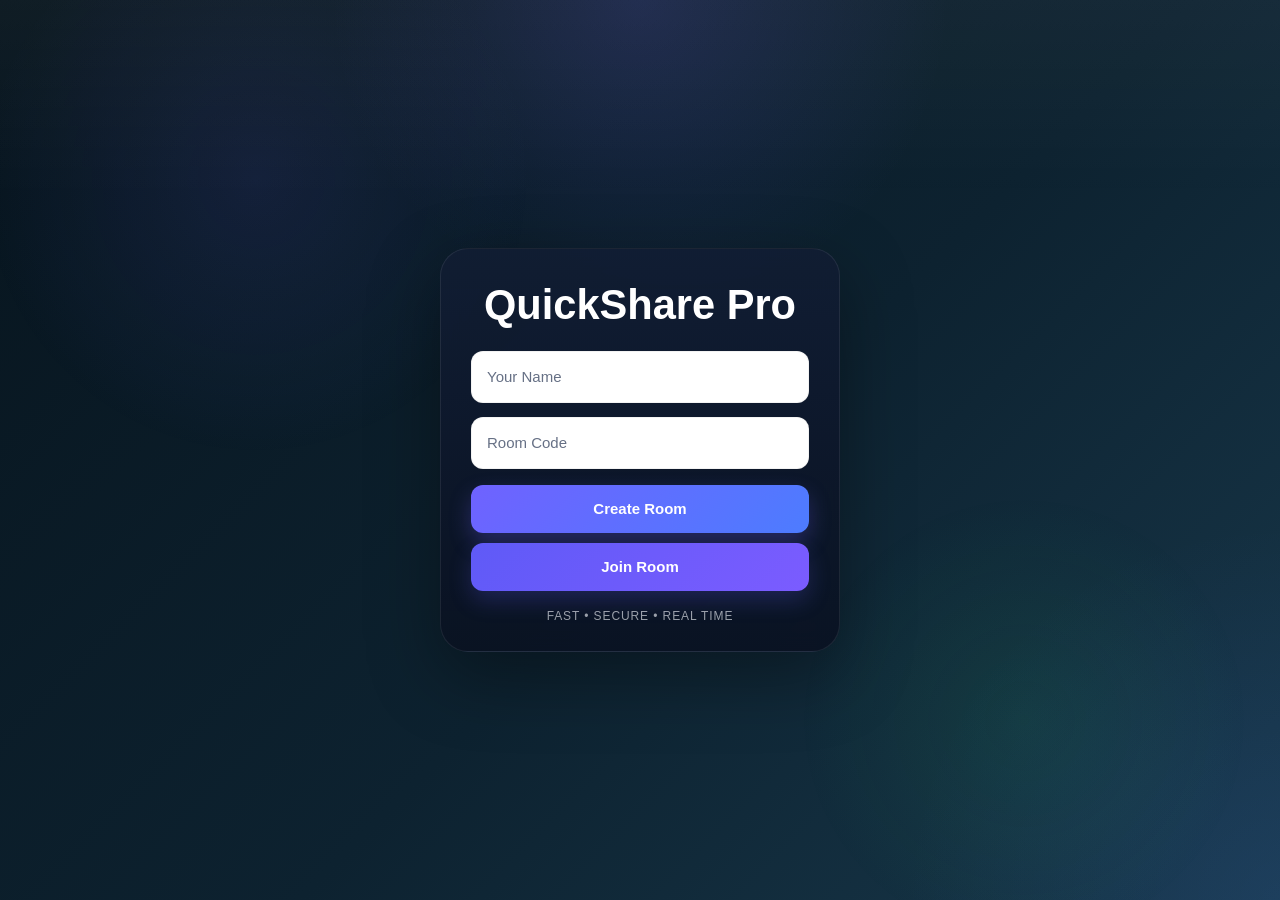
<file: index.html>
<!DOCTYPE html>
<html lang="en">
<head>
  <meta charset="UTF-8" />
  <meta name="viewport" content="width=device-width, initial-scale=1.0" />
  <title>QuickShare Pro</title>
  <link rel="stylesheet" href="style.css" />
</head>
<body class="home-body">
  <div class="home-bg"></div>

  <main class="center-box">
    <h1 id="homeTitle">QuickShare Pro</h1>

    <div class="input-group">
      <input id="nameInput" type="text" placeholder="Your Name" maxlength="32" autocomplete="off" />
      <input id="roomInput" type="text" placeholder="Room Code" maxlength="12" autocomplete="off" />
    </div>

    <div class="button-group">
      <button id="createRoomBtn" type="button" class="main-btn create-btn">Create Room</button>
      <button id="joinRoomBtn" type="button" class="main-btn join-btn">Join Room</button>
    </div>

    <div class="bottom-text">FAST • SECURE • REAL TIME</div>
  </main>

  <div id="toast" class="toast" aria-live="polite"></div>
  <script type="module" src="app.js"></script>
</body>
</html>
</file>
<file: style.css>
:root{
  --bg-1:#07141d;
  --bg-2:#0d2230;
  --bg-3:#18384b;
  --panel:#111d33;
  --panel-2:#16243d;
  --panel-3:#0b1530;
  --text:#f3f7fb;
  --muted:#aab8c7;
  --accent:#6f62ff;
  --accent-2:#4d7cff;
  --success:#25d366;
  --danger:#ff5f6d;
  --border:rgba(255,255,255,.08);
  --shadow:0 24px 70px rgba(0,0,0,.35);
}

*{ box-sizing:border-box; }

html,body{ height:100%; }

body{
  margin:0;
  font-family:Arial, Helvetica, sans-serif;
  color:var(--text);
  background:
    radial-gradient(circle at top, rgba(111,98,255,.16), transparent 28%),
    radial-gradient(circle at bottom right, rgba(77,124,255,.10), transparent 24%),
    linear-gradient(135deg, var(--bg-1), var(--bg-2) 55%, var(--bg-3));
  overflow-x:hidden;
}

.home-body{
  min-height:100vh;
  display:flex;
  align-items:center;
  justify-content:center;
  position:relative;
}

.home-bg{
  position:fixed;
  inset:0;
  pointer-events:none;
  background:
    linear-gradient(180deg, rgba(255,255,255,.04), transparent 22%),
    radial-gradient(circle at 20% 20%, rgba(111,98,255,.10), transparent 22%),
    radial-gradient(circle at 80% 80%, rgba(37,211,102,.08), transparent 18%);
}

.center-box{
  width:min(92vw, 400px);
  padding:34px 30px 28px;
  text-align:center;
  border:1px solid var(--border);
  border-radius:28px;
  background:linear-gradient(180deg, rgba(17,29,51,.96), rgba(10,18,34,.94));
  box-shadow:var(--shadow);
  backdrop-filter: blur(10px);
  position:relative;
  z-index:1;
}

.center-box h1,
#homeTitle{
  margin:0 0 24px;
  font-size:clamp(2rem, 4vw, 2.6rem);
  line-height:1.05;
  font-weight:800;
  color:#fff;
}

.input-group{
  display:flex;
  flex-direction:column;
  gap:14px;
}

.center-box input,
#nameInput,
#roomInput,
#messageInput{
  width:100%;
  border:none;
  outline:none;
  font-family:inherit;
}

.center-box input,
#nameInput,
#roomInput{
  height:52px;
  border-radius:12px;
  padding:0 16px;
  font-size:15px;
  color:#1b2430;
  background:#fff;
  box-shadow:inset 0 0 0 1px rgba(0,0,0,.05);
}

.center-box input::placeholder,
#nameInput::placeholder,
#roomInput::placeholder,
#messageInput::placeholder{
  color:#667085;
}

.button-group{
  margin-top:16px;
  display:flex;
  flex-direction:column;
  gap:10px;
}

.main-btn{
  width:100%;
  height:48px;
  border:none;
  border-radius:12px;
  cursor:pointer;
  color:#fff;
  font-weight:700;
  font-size:15px;
  transition:transform .15s ease, filter .15s ease;
}

.main-btn:hover{ transform:translateY(-1px); filter:brightness(1.05); }
.main-btn:active{ transform:translateY(0); }

.create-btn,
#createRoomBtn{
  background:linear-gradient(135deg, #6f62ff, #4d7cff);
  box-shadow:0 10px 22px rgba(111,98,255,.28);
}

.join-btn,
#joinRoomBtn{
  background:linear-gradient(135deg, #5f5af7, #7b5cff);
  box-shadow:0 10px 22px rgba(95,90,247,.22);
}

.bottom-text{
  margin-top:18px;
  font-size:12px;
  letter-spacing:.9px;
  color:rgba(243,247,251,.62);
  text-transform:uppercase;
}

.chat-container{
  width:min(96vw, 1180px);
  height:min(96vh, 1020px);
  margin:20px auto;
  display:flex;
  flex-direction:column;
  border-radius:24px;
  overflow:hidden;
  border:1px solid var(--border);
  background:linear-gradient(180deg, rgba(21,33,58,.98), rgba(11,18,35,.98));
  box-shadow:var(--shadow);
}

.chat-header{
  min-height:118px;
  padding:18px 22px;
  display:flex;
  align-items:center;
  justify-content:space-between;
  gap:16px;
  background:linear-gradient(135deg, #0b1738, #0a1f3f 60%, #0b2c45);
  border-bottom:1px solid rgba(255,255,255,.05);
}

.room-info{
  display:flex;
  flex-direction:row;
  align-items:center;
  gap:16px;
  min-width:0;
}

.room-title,
#roomTitle{
  font-size:1.12rem;
  font-weight:700;
  color:var(--text);
}

.room-code,
#roomCodeBadge{
  font-size:.92rem;
  color:var(--muted);
  letter-spacing:.4px;
}

.header-actions{
  display:flex;
  align-items:center;
  gap:10px;
  flex-wrap:wrap;
  justify-content:flex-end;
}

.online-count,
#onlineCount{
  padding:9px 14px;
  height:38px;
  border-radius:999px;
  background:rgba(255,255,255,.06);
  color:#fff;
  font-weight:700;
  font-size:.92rem;
  border:1px solid rgba(255,255,255,.08);
  display:flex;
  align-items:center;
  justify-content:center;
  line-height:1;
}

.top-btn{
  height:38px;
  padding:0 14px;
  border:none;
  border-radius:999px;
  cursor:pointer;
  font-size:.88rem;
  font-weight:700;
  color:#fff;
  background:linear-gradient(180deg, rgba(255,255,255,.16), rgba(255,255,255,.06));
  border:1px solid rgba(255,255,255,.14);
  transition:transform .15s ease, background .15s ease;
}

.top-btn:hover{
  transform:translateY(-1px);
  background:rgba(255,255,255,.12);
}

.top-btn.danger{
  background:linear-gradient(180deg, rgba(255,95,109,.35), rgba(255,95,109,.18));
  border-color:rgba(255,95,109,.25);
}

.top-btn.danger:hover{
  background:rgba(255,95,109,.24);
}

.typing-status{ display:none; }
.activity-status{
  padding:4px 22px 8px;
  color:#8dd6ff;
  font-size:.9rem;
  font-weight:600;
}


.messages{
  flex:1;
  display:flex;
  flex-direction:column;
  overflow-y:auto;
  padding:22px;
  background:
    radial-gradient(circle at top, rgba(255,255,255,.03), transparent 30%),
    linear-gradient(180deg, rgba(25,36,62,.9), rgba(14,22,44,.96));
}

.messages::-webkit-scrollbar{ width:10px; }
.messages::-webkit-scrollbar-thumb{
  background:rgba(255,255,255,.14);
  border-radius:999px;
}
.messages::-webkit-scrollbar-track{ background:transparent; }

.empty-state{
  opacity:.75;
  padding:16px 6px;
}

.message-row{
  display:flex;
  margin-bottom:12px;
}

.message-row.mine{ justify-content:flex-end; }
.message-row.other{ justify-content:flex-start; }

.message{
  max-width:min(72%, 760px);
  width:fit-content;
  padding:12px 14px;
  border-radius:18px;
  background:rgba(255,255,255,.07);
  border:1px solid rgba(255,255,255,.05);
  color:var(--text);
  box-shadow:0 8px 20px rgba(0,0,0,.12);
  word-break:break-word;
}

.message-row.mine .message{
  background:rgba(37,211,102,.18);
  border-color:rgba(37,211,102,.18);
}

.message-meta{
  display:flex;
  justify-content:flex-start;
  gap:12px;
  align-items:center;
  margin-bottom:6px;
}

.message-name{
  font-size:12px;
  opacity:.85;
  font-weight:700;
}

.message-footer{
  margin-top:6px;
  display:flex;
  justify-content:flex-end;
  align-items:center;
  gap:6px;
}

.message-time{
  font-size:12px;
  opacity:.78;
}

.message-text{
  white-space:pre-wrap;
  line-height:1.35;
}

.tick{
  display:inline-block;
  font-size:12px;
  opacity:.85;
}

.tick.delivered{ color:#fff; }
.tick.seen{ color:#7dd3fc; }

.quoted-reply{
  margin:0 0 10px;
  padding:8px 10px;
  border-left:4px solid #25d366;
  border-radius:10px;
  background:rgba(255,255,255,.08);
}

.quoted-name{
  font-size:12px;
  font-weight:700;
  color:#d7f9e5;
  margin-bottom:3px;
}

.quoted-text{
  font-size:13px;
  opacity:.92;
  line-height:1.35;
}

.file-line{
  margin-bottom:8px;
  font-weight:700;
}

.file-link{
  color:#8dd6ff;
  text-decoration:none;
}
.file-link:hover{ text-decoration:underline; }

.chat-image{
  max-width:240px;
  width:100%;
  border-radius:14px;
  display:block;
  margin-top:8px;
  cursor:pointer;
}

.chat-audio{
  width:100%;
  margin-top:8px;
}

.reply-preview{
  display:flex;
  justify-content:space-between;
  align-items:center;
  gap:14px;
  margin:0 16px 10px;
  padding:12px 14px;
  border-radius:16px;
  background:rgba(255,255,255,.06);
  border:1px solid rgba(255,255,255,.08);
}

.reply-preview.hidden,
.hidden{
  display:none !important;
}

.reply-preview-main{
  min-width:0;
}

.reply-preview-label{
  font-size:13px;
  font-weight:700;
  color:#d7f9e5;
  margin-bottom:4px;
}

.reply-preview-text{
  font-size:14px;
  color:#fff;
  opacity:.9;
  white-space:nowrap;
  overflow:hidden;
  text-overflow:ellipsis;
  max-width:780px;
}

.reply-cancel{
  width:32px;
  height:32px;
  border:none;
  border-radius:999px;
  cursor:pointer;
  color:#fff;
  background:rgba(255,255,255,.08);
  font-size:22px;
  line-height:1;
}

.chat-input-wrapper{
  display:flex;
  flex-wrap:wrap;
  align-items:flex-end;
  gap:12px;
  padding:16px;
  background:linear-gradient(180deg, #0c162d, #091223);
  border-top:1px solid rgba(255,255,255,.05);
}

.emoji-wrap{
  position:relative;
  display:flex;
  align-items:center;
}

.inside-btn,
#emojiBtn,
#fileBtn,
#micBtn{
  width:50px;
  height:50px;
  border:none;
  border-radius:14px;
  cursor:pointer;
  display:flex;
  align-items:center;
  justify-content:center;
  font-size:20px;
  color:#cfd8e6;
  background:rgba(255,255,255,.06);
  border:0;
  transition:transform .15s ease, background .15s ease;
  flex:0 0 auto;
}

.inside-btn:hover,
#emojiBtn:hover,
#fileBtn:hover,
#micBtn:hover{
  transform:translateY(-1px);
  background:rgba(255,255,255,.1);
}
#micBtn.recording{
  background:linear-gradient(135deg, #ff5f6d, #ff2d55);
  color:#fff;
  box-shadow:0 8px 18px rgba(255,95,109,.35);
}

#micBtn{
  background:linear-gradient(135deg, rgba(37,211,102,.28), rgba(22,180,85,.20));
  color:#e8fff1;
  font-size:17px;
}

.floating-reply-btn{
  margin:0 0 2px;
  height:38px;
  padding:0 20px;
  border:none;
  border-radius:999px;
  cursor:pointer;
  color:#fff;
  font-weight:700;
  background:linear-gradient(135deg, #25d366, #16b455);
  box-shadow:0 8px 18px rgba(37,211,102,.28);
  order:0;
}
.voice-composer{
  width:100%;
  min-height:58px;
  border-radius:16px;
  background:#1f2327;
  display:flex;
  align-items:center;
  gap:12px;
  padding:10px 14px;
}
.voice-action{
  border:none;background:transparent;color:#ff96a2;font-size:22px;cursor:pointer;
}
.voice-dot{width:12px;height:12px;border-radius:999px;background:#ff8fa1;display:inline-block;}
.voice-timer{font-weight:700;font-size:1.1rem;color:#e6ebf0;min-width:56px;}
.voice-wave{flex:1;color:#c0c6ce;letter-spacing:1px;white-space:nowrap;overflow:hidden;}
.voice-send{width:46px;height:46px;border:none;border-radius:50%;background:linear-gradient(135deg,#25d366,#16b455);color:#062410;font-weight:900;cursor:pointer;}
.voice-msg{min-width:240px}
.voice-duration{font-size:12px;opacity:.8;margin-top:4px}

.brand-badge{
  padding:8px 14px;
  border-radius:999px;
  background:linear-gradient(135deg, rgba(111,98,255,.22), rgba(37,211,102,.18));
  border:1px solid rgba(255,255,255,.16);
  font-weight:800;
  letter-spacing:.2px;
  white-space:nowrap;
}

.message-bar{
  flex:1;
  order:2;
  min-height:58px;
  display:flex;
  align-items:center;
  gap:10px;
  padding:0 14px;
  border-radius:999px;
  background:rgba(255,255,255,.05);
  border:1px solid rgba(255,255,255,.07);
}

.message-bar input{
  flex:1;
  height:100%;
  border:none;
  outline:none;
  background:transparent;
  color:var(--text);
  font-size:15px;
  padding:0 8px;
  min-width:0;
}

.send-btn{
  order:3;
  width:56px;
  height:56px;
  border:none;
  border-radius:50%;
  cursor:pointer;
  display:flex;
  align-items:center;
  justify-content:center;
  font-size:22px;
  font-weight:800;
  color:#fff;
  background:linear-gradient(135deg, #25d366, #16b455);
  box-shadow:0 12px 24px rgba(37,211,102,.26);
  transition:transform .15s ease, filter .15s ease;
  flex:0 0 auto;
}

.send-btn:hover{
  transform:translateY(-1px);
  filter:brightness(1.05);
}

.emoji-panel{
  position:absolute;
  left:0;
  bottom:68px;
  width:min(320px, 78vw);
  padding:12px;
  border-radius:18px;
  background:rgba(12,19,38,.98);
  border:1px solid rgba(255,255,255,.08);
  box-shadow:0 18px 50px rgba(0,0,0,.35);
  display:flex;
  flex-wrap:wrap;
  gap:8px;
  z-index:20;
}

.emoji-panel.mobile-emoji-open{
  position:fixed;
  left:8px;
  right:8px;
  bottom:76px;
  width:auto;
  max-height:42vh;
  overflow:auto;
  z-index:1200;
}

.emoji-panel button{
  border:none;
  background:rgba(255,255,255,.06);
  color:#fff;
  border-radius:12px;
  width:40px;
  height:40px;
  cursor:pointer;
  font-size:18px;
}

.modal{
  position:fixed;
  inset:0;
  background:rgba(0,0,0,.55);
  display:flex;
  align-items:center;
  justify-content:center;
  padding:16px;
  z-index:1000;
}

.modal-card{
  width:min(96vw, 980px);
  max-height:92vh;
  overflow:auto;
  border-radius:24px;
  background:linear-gradient(180deg, rgba(17,29,51,.98), rgba(8,14,28,.98));
  border:1px solid rgba(255,255,255,.08);
  box-shadow:0 26px 70px rgba(0,0,0,.4);
  padding:18px;
}

.modal-head{
  display:flex;
  justify-content:space-between;
  align-items:center;
  gap:12px;
  margin-bottom:14px;
}

.preview-title{
  font-size:18px;
  font-weight:800;
}

.modal-close{
  width:36px;
  height:36px;
  border:none;
  border-radius:999px;
  cursor:pointer;
  color:#fff;
  background:rgba(255,255,255,.08);
  font-size:24px;
  line-height:1;
}

.preview-body{
  position:relative;
  display:flex;
  justify-content:center;
  align-items:center;
  min-height:220px;
}

.preview-body canvas,
.preview-body img{
  max-width:100%;
}

.file-preview-info{
  width:100%;
  padding:14px;
  border-radius:16px;
  background:rgba(255,255,255,.05);
  border:1px solid rgba(255,255,255,.07);
}

.preview-actions{
  display:flex;
  gap:10px;
  flex-wrap:wrap;
  justify-content:flex-end;
  margin-top:16px;
}

.preview-btn{
  height:42px;
  padding:0 16px;
  border:none;
  border-radius:999px;
  cursor:pointer;
  font-weight:700;
  color:#fff;
  background:rgba(255,255,255,.09);
  border:1px solid rgba(255,255,255,.08);
}

.preview-send{
  background:linear-gradient(135deg, #25d366, #16b455);
}

.toast{
  position:fixed;
  left:50%;
  bottom:22px;
  transform:translateX(-50%) translateY(10px);
  min-width:min(92vw, 360px);
  max-width:min(92vw, 420px);
  padding:12px 16px;
  border-radius:14px;
  background:rgba(10,16,30,.94);
  color:#fff;
  border:1px solid rgba(255,255,255,.08);
  box-shadow:0 16px 40px rgba(0,0,0,.35);
  opacity:0;
  pointer-events:none;
  transition:opacity .2s ease, transform .2s ease;
  z-index:9999;
  font-size:14px;
}

.toast[data-type="success"]{ border-color:rgba(37,211,102,.35); }
.toast[data-type="error"]{ border-color:rgba(255,95,109,.35); }
.toast[data-type="info"]{ border-color:rgba(125,211,252,.35); }

@media (max-width: 860px){
  .chat-container{
    width:100%;
    height:100vh;
    margin:0;
    border-radius:0;
  }

  .chat-header{
    padding:14px 16px;
  }

  .header-actions{
    gap:8px;
  }

  .top-btn{
    height:34px;
    padding:0 12px;
    font-size:.82rem;
  }

  .messages{
    padding:16px;
  }

  .chat-input-wrapper{
    padding:12px;
    gap:10px;
  }

  .message-bar{
    min-height:54px;
    padding:0 12px;
  }

  .inside-btn,
  #emojiBtn,
  #fileBtn,
  #micBtn{
    width:46px;
    height:46px;
    border-radius:13px;
  }

  .send-btn{
    width:50px;
    height:50px;
  }

  .center-box{
    width:min(92vw, 420px);
    padding:30px 22px 24px;
  }

  .reply-preview-text{
    max-width:55vw;
  }
}

.room-share{
  display:flex;
  flex-direction:column;
  align-items:center;
  gap:6px;
  margin-left:0;
  padding:10px 12px;
  border-radius:18px;
  background:rgba(255,255,255,.05);
  border:1px solid rgba(255,255,255,.08);
}

.room-qr{
  width:120px;
  height:120px;
  background:#fff;
  padding:8px;
  border-radius:14px;
  overflow:hidden;
}

.room-qr canvas,
.room-qr img{
  width:100% !important;
  height:100% !important;
  display:block;
}

.room-qr-text{
  font-size:12px;
  font-weight:700;
  color:#d7f9e5;
  text-align:center;
}

@media (max-width: 860px){
  .room-share{
    width:100%;
    margin-left:0;
    align-items:flex-start;
  }

  .room-info{
    flex-direction:column;
    align-items:flex-start;
    gap:10px;
  }

  .room-qr{
    width:96px;
    height:96px;
  }
}

@media (max-width: 520px){
  .chat-header{
    flex-direction:row;
    align-items:flex-start;
    justify-content:space-between;
    gap:12px;
    padding:12px;
    flex-wrap:wrap;
  }

  .header-actions{
    width:auto;
    justify-content:flex-end;
    flex-wrap:nowrap;
    overflow-x:auto;
    padding-bottom:2px;
    scrollbar-width:none;
    order:2;
    margin-left:auto;
  }

  .header-actions::-webkit-scrollbar{
    display:none;
  }

  .online-count,
  #onlineCount,
  .top-btn{
    flex:0 0 auto;
    white-space:nowrap;
    height:32px;
    padding:0 10px;
    font-size:.76rem;
    display:flex;
    align-items:center;
    justify-content:center;
    line-height:1;
  }

  .chat-input-wrapper{
    flex-wrap:nowrap;
    gap:8px;
    padding:10px;
  }

  .message-bar{
    order:0;
    width:auto;
    min-height:46px;
    padding:0 8px;
    gap:6px;
  }

  .send-btn{
    order:0;
    margin-left:auto;
    width:46px;
    height:46px;
    font-size:18px;
  }

  .inside-btn,
  #emojiBtn,
  #fileBtn,
  #micBtn{
    width:36px;
    height:36px;
    font-size:15px;
    border-radius:10px;
  }

  #messageInput{
    font-size:14px;
  }

  .floating-reply-btn{
    height:32px;
    padding:0 14px;
    font-size:.82rem;
  }

  .room-title,
  #roomTitle{
    font-size:.95rem;
  }

  .room-info{
    width:100%;
    flex-direction:row;
    align-items:flex-start;
    justify-content:space-between;
    gap:8px;
    order:1;
  }

  .brand-badge{
    order:1;
    align-self:flex-start;
  }

  .room-share{
    order:2;
    align-items:flex-end;
  }

  .message{
    max-width:88%;
  }
}
.preview-overlay-actions{
  position:absolute;
  top:72px;
  right:24px;
  margin-top:0;
  z-index:2;
}
.icon-btn{
  width:38px;
  height:38px;
  padding:0;
  font-size:18px;
  display:flex;
  align-items:center;
  justify-content:center;
}
</file>
